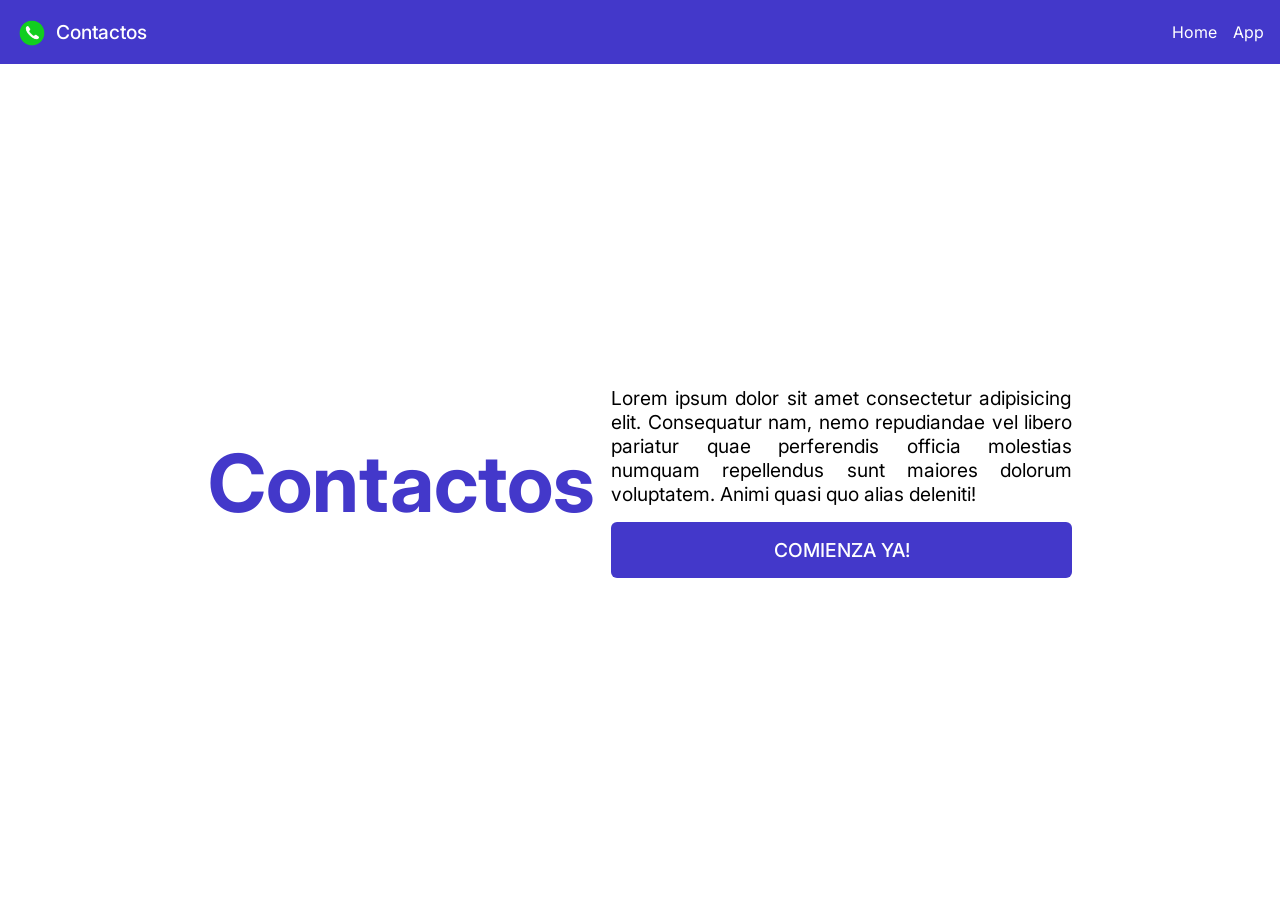
<file: index.html>
<!DOCTYPE html>
<html lang="es">
<head>
  <meta charset="UTF-8">
  <meta name="viewport" content="width=device-width, initial-scale=1.0">
  <title>Home</title>
  <link rel="stylesheet" href="index.css">
  <link rel="stylesheet" href="global.css">
  <link rel="preconnect" href="https://fonts.googleapis.com">
  <link rel="preconnect" href="https://fonts.gstatic.com" crossorigin>
  <link href="https://fonts.googleapis.com/css2?family=Inter:ital,opsz,wght@0,14..32,100..900;1,14..32,100..900&display=swap" rel="stylesheet">
</head>
<body>
  <nav id="nav">
    <div id="nav-container">
      <div id="nav-info-container">
        <img id="logo" src="logo.png" alt="logo">
        <h2 id="title">Contactos</h2>
      </div>
      <div id="nav-links-container">
        <button id="bars-btn">
          <svg id="bars-icon" xmlns="http://www.w3.org/2000/svg" fill="none" viewBox="0 0 24 24" stroke-width="1.5" stroke="currentColor" class="size-6">
            <path stroke-linecap="round" stroke-linejoin="round" d="M3.75 6.75h16.5M3.75 12h16.5m-16.5 5.25h16.5" />
          </svg>
        </button>
      <a class="nav-link" href="index.html">Home</a>
      <a class="nav-link" href="app/index.html">App</a>
      </div>
    </div>
  </nav>

  <main id="main-container">
    <h1 id="main-title">Contactos</h1>
    <div id="main-desc-container">
      <p id="desc-text">Lorem ipsum dolor sit amet consectetur adipisicing elit. Consequatur nam, nemo repudiandae vel libero pariatur quae perferendis officia molestias numquam repellendus sunt maiores dolorum voluptatem. Animi quasi quo alias deleniti!</p>
     <a id="desc-link" href="app/index.html">Comienza Ya!</a>
    </div>
  </main>
</body>
</html>
</file>
<file: index.css>
body {
  padding-top: 4rem;
}

#logo {
  width: 2rem; 
  height: 2rem;
}

#bars-icon {
  width: 2rem;
  height: 2rem;
}

#nav {
  padding: 0 1rem;
  background-color: #4338ca;
  color: white;
  position: fixed;
  top: 0;
  left: 0;
  right: 0;
}

#nav-container {
  display: flex;
  justify-content: space-between;
  align-items: center;
  height: 4rem;
  max-width: 90rem;
  margin: 0 auto;
}

#nav-info-container {
  display: flex;
  align-items: center;
  gap: 0.5rem;
  height: 100%;
}

#nav-links-container {  
  display: flex;
  gap: 1rem;
  align-items: center;
}

#title {
  font-weight: 500;
  font-size: 1.2rem;
}

#bars-btn {
  display: flex;
  justify-content: center;
  align-items: center;
  padding: 0.3rem;
  border-radius: 0.375rem;
  background-color: white;
  color: #4338ca;
}

.nav-link {
  display: none;
  color: white;
  text-decoration: none;
}

.nav-link:hover {
  text-decoration: underline;
}

#main-container {
  display: flex;
  flex-direction: column;
  min-height: calc(100vh - 4rem);
  justify-content: center;
  padding: 0 1rem;
  max-width: 90rem;
  margin: 0 auto;
  gap: 1rem;
}

#main-title {
  color: #4338ca;
  font-size: 3rem;
}

#main-desc-container {
  display: flex;
  flex-direction: column;
  gap: 1rem;
}

#desc-text {
  text-align: justify;
}

#desc-link {
  background-color: #4338ca;
  padding: 1rem 2rem;
  color: white;
  text-decoration: none;
  text-align: center;
  text-transform: uppercase;
  font-weight: 500;
  font-size: 1.2rem;
  border-radius: 0.375rem;
}

#desc-link:hover {
  background-color: #2d2586;
  transition: all 0.2s ease-in;
}

@media (min-width: 768px) {
  #bars-btn {
    display: none;
  }

  .nav-link {
    display: block;
  }

  #main-container {
    align-items: center;
    width: 70%;
  }

  #main-title {
    font-size: 4rem;
  }

  #desc-text {
    font-size: 1rem;
  }
}

@media (min-width: 1024px) {

  #main-container {
    flex-direction: row;
  }
  
  #main-title {
    font-size: 5rem;
  }

  #desc-text {
    font-size: 1.2rem;
  }
}
</file>
<file: global.css>
*,
::before,
::after {
  box-sizing: border-box;
  border-width: 0;
  border-style: solid;
  border-color: #e5e7eb;
}

body, h2, p, h1 {
  margin: 0;
}

body {
  font-family: "Inter", sans-serif;
  font-optical-sizing: auto;
  font-style: normal;
}
</file>
